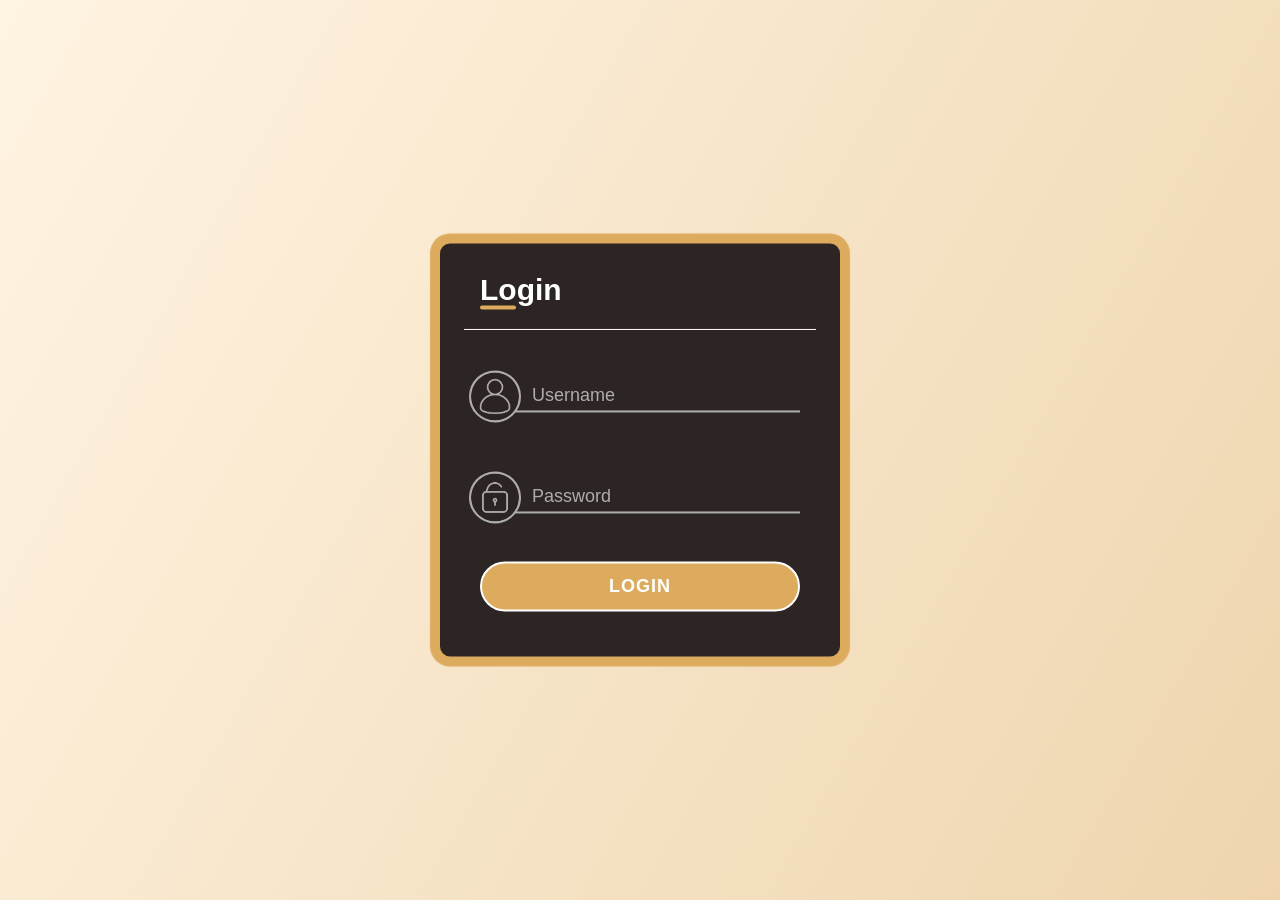
<file: ImageManagement-RIA/src/main/webapp/index.html>
<!DOCTYPE html>
<html>

<head>
	<meta charset="ISO-8859-1">
	<title>Login - Image Management</title>
	<link rel="stylesheet" href="css/login.css">
	<link rel="icon" type="image/x-icon" href="images/favicon.ico">
	
	<script src="javascript/loginManagement.js" charset="utf-8" defer></script>
	<script src="javascript/utils.js" charset="utf-8" defer></script>
	
</head>

<body>
	<div class="center">
		
		<h1>Login</h1>
		
		<div class="divider"></div>
		
		<div id="errorBox"> </div>
		
		<form id="loginForm" action="#">
			<div id="text_u" class="text">
				<div id="user" class="user">
					<input type="text" name="username" id="username" required>
					<img src="images/user.png"/>
					<span></span>
					<label>Username</label>
				</div> 
			</div>
			
			<div class="fieldDivider"></div>
			
			<div id="text_p" class="text">
				<div id="pwd" class="password">
					<input type="password" name="password" id="password" required>
					<img src="images/password.png"/>
					<span></span>
					<label>Password</label>
				</div> 
			</div>
			<input id="loginButton" type="submit" value="LOGIN">
		</form>
		
	</div>
</body>
</html>
</file>
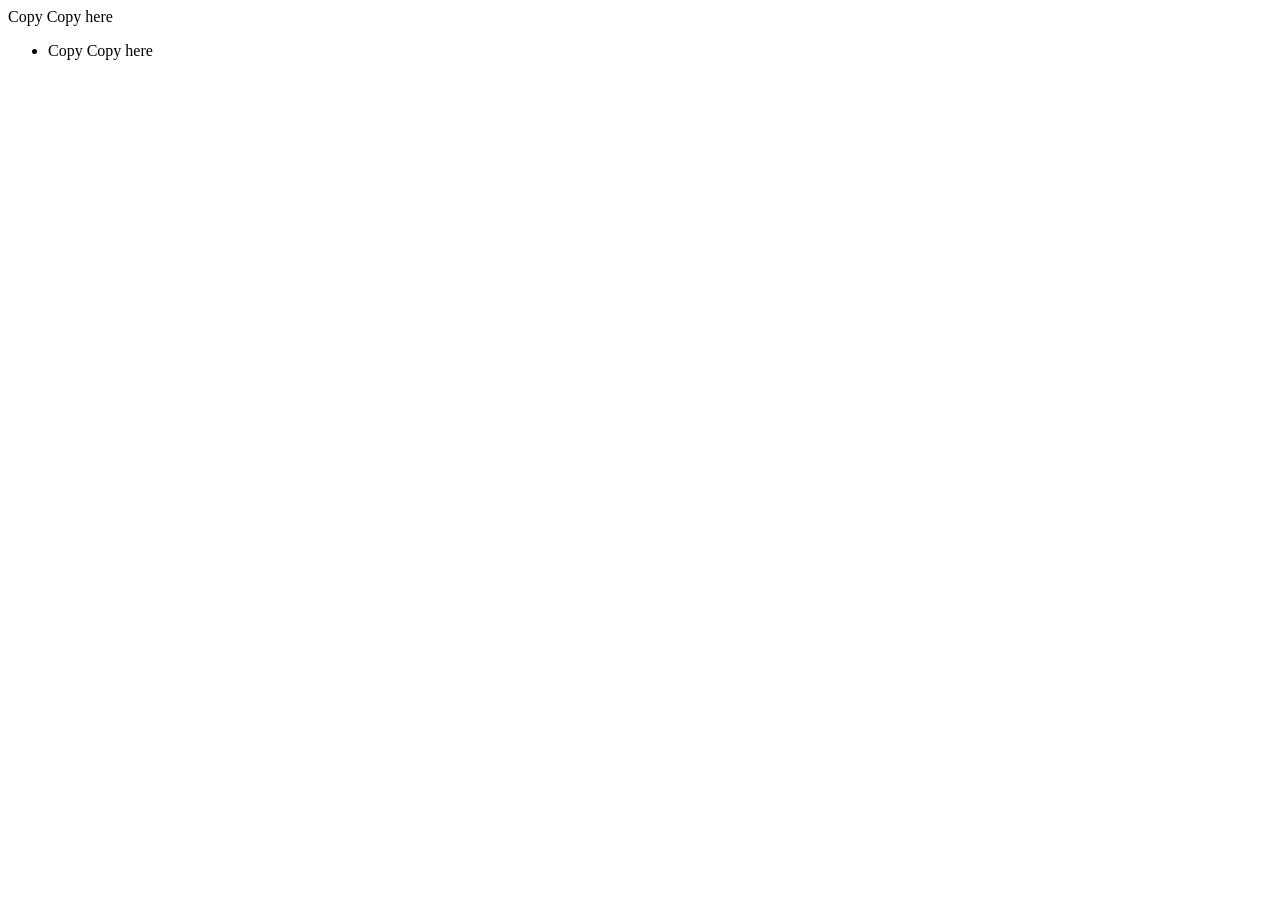
<file: ImageManagement-PureHTML/src/main/webapp/WEB-INF/fragment.html>
<!DOCTYPE html>

<html xmlns:th="http://www.thymeleaf.org">

<body>
 
	<div th:fragment="list(category)">

		<div th:if="${category.isTop == true}" th:class="(${category.isTop}) ? 'top'">
		
			<label th:class="${category.selected} ? 'selectedCategoryId' : 'categoryId'" th:text="${category.id}"></label>
			<label class="categorySpace"> </label>
			<label th:class="${category.selected} ? 'selectedCategoryName' : 'categoryName'" th:text="${category.name}"></label>
			<a th:if="${showCopy}" th:href="@{/SelectSubtreeToCopy(idSource=${category.id})}"><label class="copyLabel">Copy</label></a>
			<a th:if="${!showCopy && !category.selected && #lists.size(category.subCategories)<9}" th:href="@{/CopySubTree(idSource=${idSource},idDestination=${category.id})}"><label class="copyLabel">Copy here</label></a>

		</div>

		<ul th:if="${not #lists.isEmpty(category.subCategories)}">

			<li th:each="child : ${category.subCategories}" class="subCategory"> 
			
				<label th:class="${child.selected} ? 'selectedCategoryId' : 'categoryId'" th:text="${child.id}"></label>
				<label class="categorySpace"> </label>
				<label th:class="${child.selected} ? 'selectedCategoryName' : 'categoryName'" th:text="${child.name}"></label>
				<a th:if="${showCopy}" th:href="@{/SelectSubtreeToCopy(idSource=${child.id})}"><label class="copyLabel">Copy</label></a>
				<a th:if="${!showCopy && !child.selected && #lists.size(child.subCategories)<9}" th:href="@{/CopySubTree(idSource=${idSource},idDestination=${child.id})}"><label class="copyLabel">Copy here</label></a>
			
				<ul th:replace="this :: list(${child})"></ul>
				
			</li>
			
		</ul>

	</div>

</body>

</html>
</file>
<file: ImageManagement-RIA/src/main/webapp/css/login.css>
body{
	margin: 0;
	padding: 0;
	background: linear-gradient(120deg,rgb(255 233 198 / 50%),rgba(221,171,93,0.5));
	height: 100vh;
	overflow: hidden;
	font-family: "Poppins", sans-serif;
}

.center{
	position: absolute;
	top: 50%;
	left: 50%;
	transform: translate(-50%, -50%);
	width: 400px;
	background: #2D2424;
	border-radius: 10px;
	box-shadow: 0px 0px 1px 10px #DDAB5D;
}

.center h1{
	text-align: left;
	margin-left: 40px;
	margin-top: 30px;
	font-size: 30px;
	font-weight: 600;
	color: white;
	padding: 0 0 2px 0;
}

.center h1::before{
	content: "";
	position: absolute;
	width: 36px;
	height: 4px;
	top: 62px;
	border-radius: 10px;
	background-color: #DDAB5D;
}

.divider{
	width: 88%;
	position: relative;
	margin-bottom: 45px;
	background-color: white;
	height: 1px;
	left: 50%;
	transform: translate(-50%, -50%);
}

.center form{
	padding: 0 40px;
	box-sizing: border-box;
}

.fieldDivider{
	position: relative;
	height: 1px;
	left: 50%;
	transform: translate(-50%, -50%);
}

form .text{
	position: relative;
	margin: 30px 0;
}

.text input{
  	width: 80%;
  	padding: 0 55px;
	height: 40px;
	font-size: 18px;
	color: white;
	border: none;
	background: none;
 	outline: none;
}

.text label{
	position: absolute;
	top: 50%;
	left: 52px;
	color: #adadad;
	transform: translateY(-50%);
	font-size: 18px;
	pointer-events: none;
	transition: .5s;
}

.text span::before{
	content: '';
	position: absolute;
	top: 35px;
	left: 0;
	width: 100%;
	height: 2px;
	background: #ADADAD;
	transition: .5s;
	z-index:1;
}

.text input:focus ~ label,
.text input:valid ~ label{
	top: -5px;
	color: #DDAB5D;
}

.text input:focus ~ span::before,
.text input:valid ~ span::before{
	background: #DDAB5D;
}

.user img{
	width: 15%;
	position: absolute;
	left: -11px;
	top: -5px;
	background-color: #adadad;
	border-radius: 50%;
	border: 2px solid;
	color: #adadad;
	z-index:2;
}

.password img{
	width: 15%;
	position: absolute;
	left: -11px;
	top: -5px;
	background-color: #adadad;
	border-radius: 50%;
	border: 2px solid;
	color: #adadad;
	z-index:2;
}

.text input:focus ~ img,
.text input:valid ~ img{
	color: #DDAB5D;
	background-color: #DDAB5D;
}

input[type="submit"]{
	margin: 30px 0;
	transform: translateY(-15px);
	width: 100%;
	height: 50px;
	border: 2px solid;
  	background: #DDAB5D;
 	border-radius: 25px;
	font-size: 18px;
	color: white;
	font-weight: 700;
	cursor: pointer;
	letter-spacing: 1px;
	outline: none;
	transition: 0.5s;
}

input[type="submit"]:hover{
	box-shadow: 0px 0px 8px 5px #DDAB5D;
	transition: 0.5s;
}

/* LOGIN ERROR */

.error_div{
	position: relative;
	width: 85%;
	text-align: left;
	height: fit-content;
	top: -8px;
	background-color: #ffc0c0;
	left: 50%;
	border-radius: 30px;
	transform: translateX(-50%);
	padding: 11px 10px 0 10px;
}

.error_div span::before{
	content: "";
	position: absolute;
	margin: 0px 0px 0px 5px;
	width: 2px;
	height: 41px;
	top: 3px;
	border-radius: 100px;
	background-color: #2d2424;	
}

.error_label{
	position: relative;
	left: 25px;
	top: -12px;
	font-weight: bold;
	color: #2d2424;
}

.error_symbol{
	margin: 0px 15px 0px 6px;
	font-size: 28px;
	position: relative;
	top: -8px;
	left: 7px;
	color: #2d2424;
}

form .text_error{
	position: relative;
	margin: 30px 0;
}

.text_error input{
  	width: 75%;
  	padding: 0 55px;
	height: 40px;
	font-size: 18px;
	color: white;
	border: none;
	background: none;
 	outline: none;
}

.text_error label{
	position: absolute;
	top: 50%;
	left: 52px;
	color: #ffc0c0;
	transform: translateY(-50%);
	font-size: 18px;
	pointer-events: none;
	transition: .5s;
}

.text_error span::before{
	content: '';
	position: absolute;
	top: 35px;
	left: 0;
	width: 95%;
	height: 2px;
	background: #ffc0c0;
	transition: .5s;
	z-index:1;
}

.text_error input:focus ~ label,
.text_error input:valid ~ label{
	top: -5px;
	color: #DDAB5D;
}

.text_error input:focus ~ span::before,
.text_error input:valid ~ span::before{
	background: #DDAB5D;
}

.img_error{
	width: 15%;
	position: absolute;
	left: -11px;
	top: -5px;
	background-color: #ffc0c0;
	border-radius: 50%;
	border: 2px solid;
	color: #ffc0c0;
	z-index:2;
}

.text_error input:focus + img,
.text_error input:valid + img{
	color: #DDAB5D;
	background-color: #DDAB5D;
}
</file>
